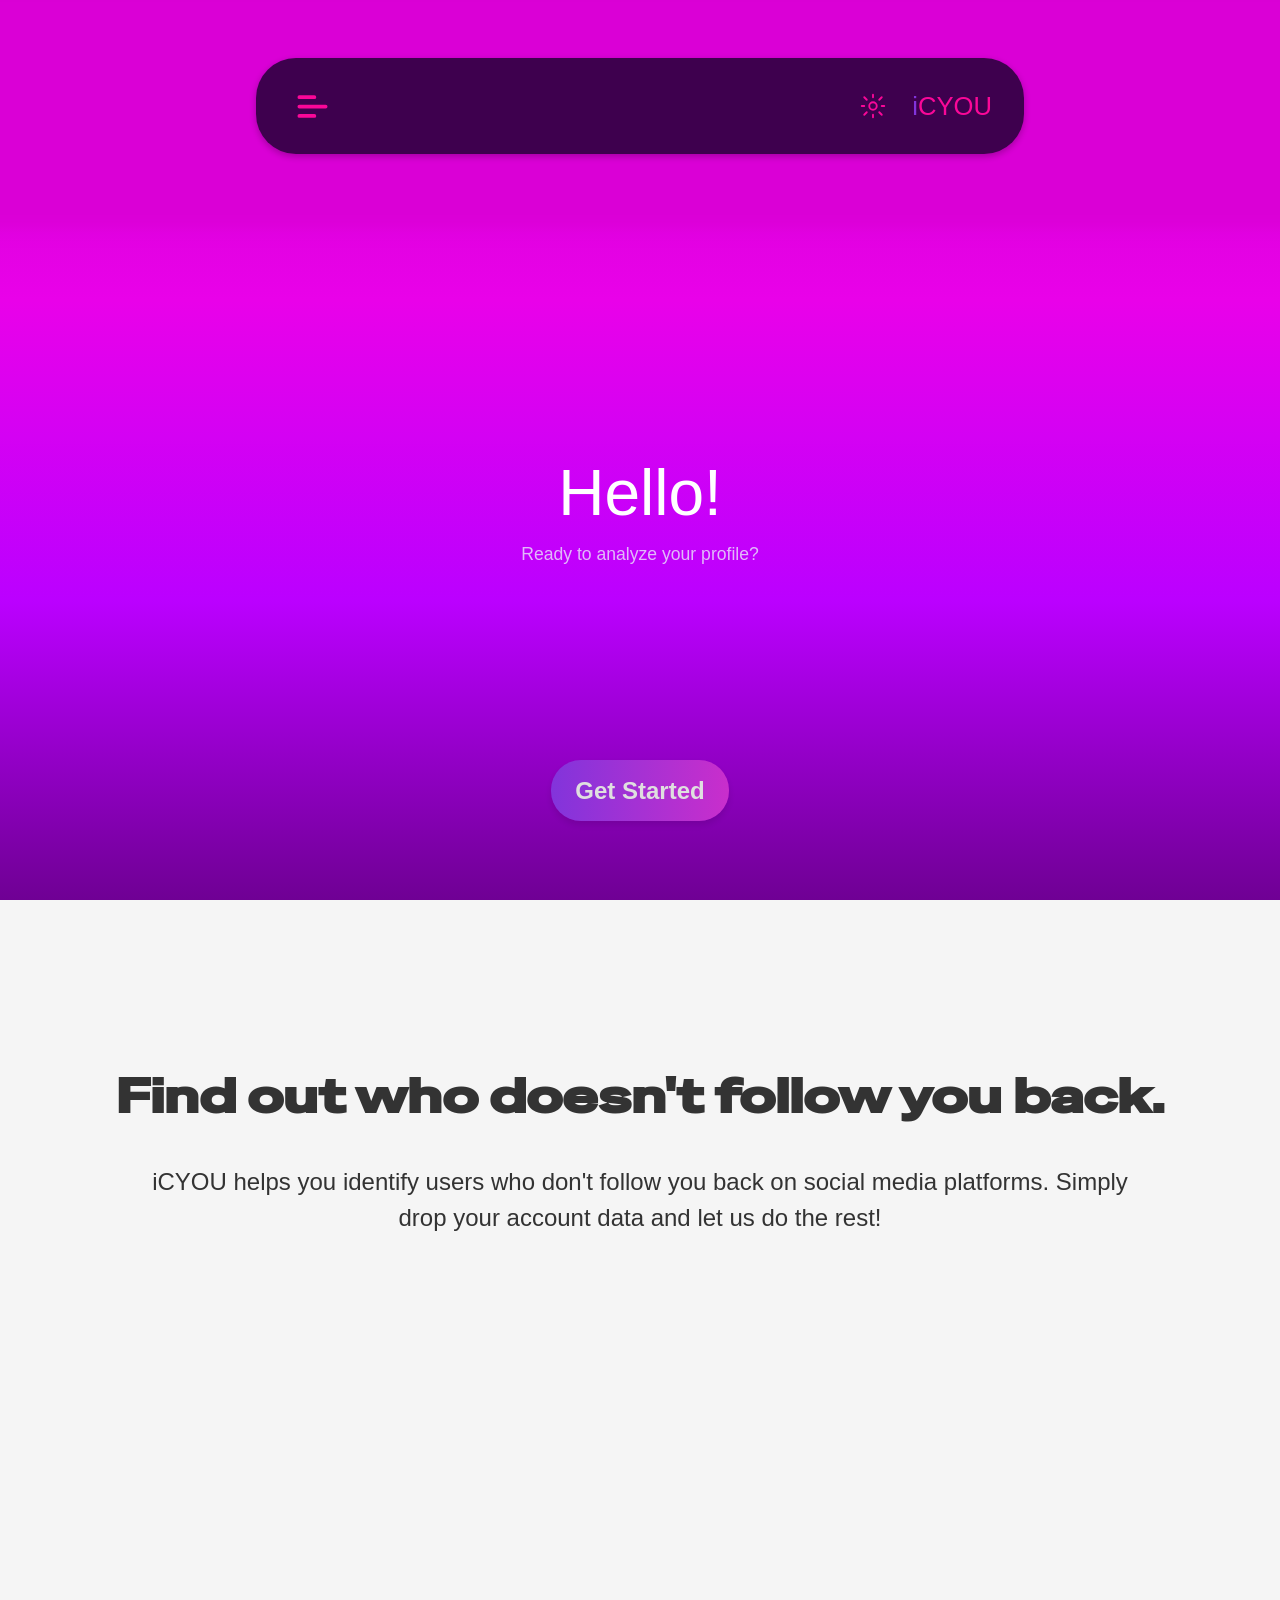
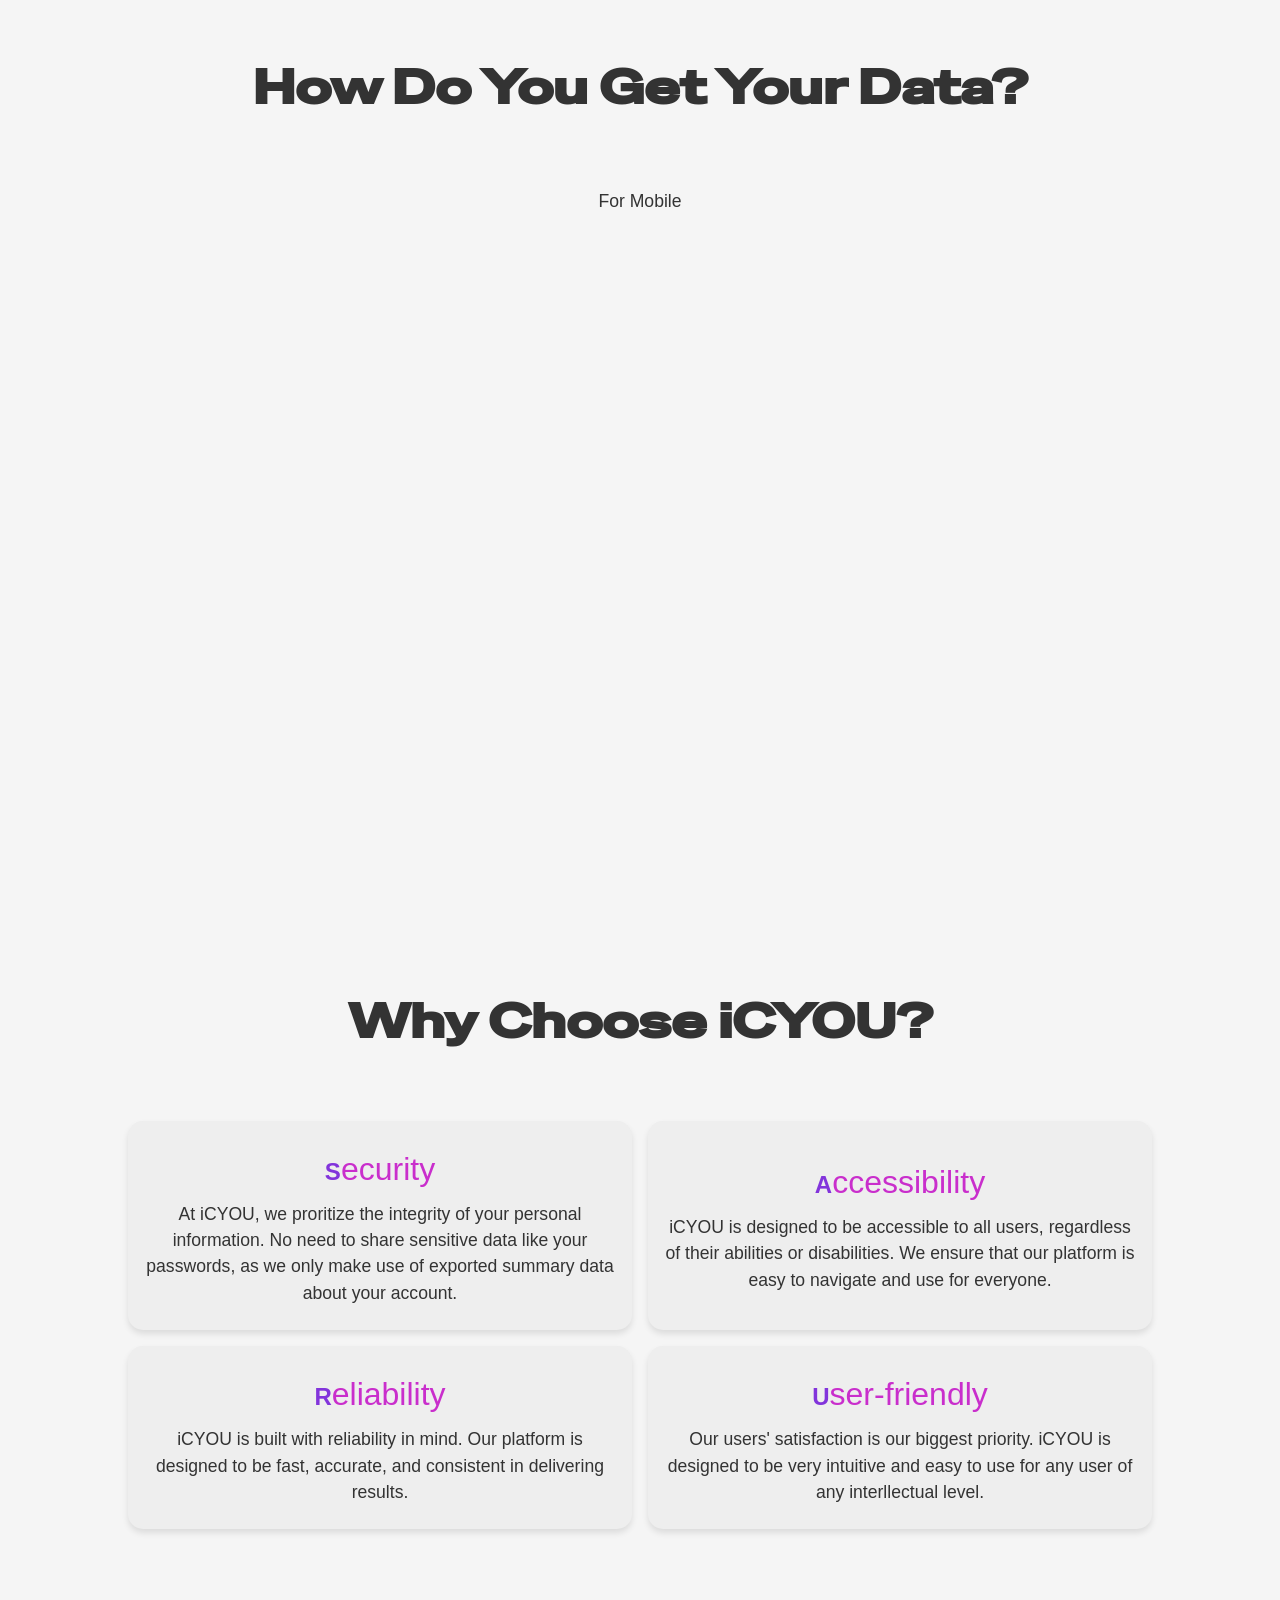
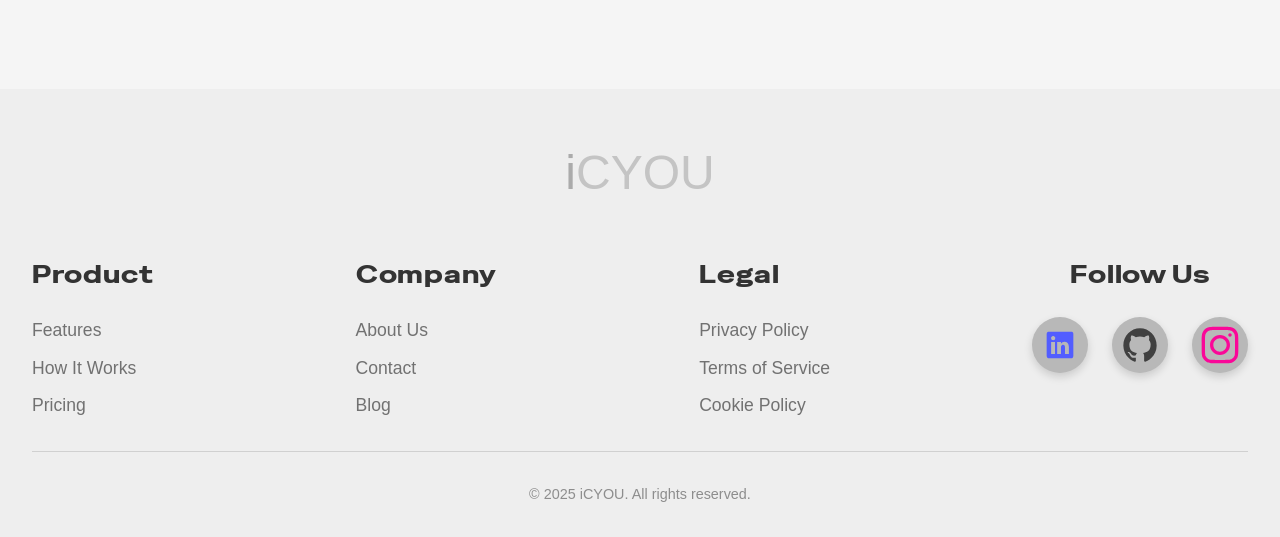
<file: index.html>
<!DOCTYPE html>
<html lang="en">
    <head>
        <meta charset="UTF-8">
        <meta name="viewport" content="width=device-width, initial-scale=1.0">
        <title>iCYOU - follower analyzer</title>
        <link rel="stylesheet" href="./styles/style.css">
        <link rel='icon' href="./assets/iCYOU_logo.png" sizes="32x32">
        <script type="module" src="./scripts/main.js" defer></script>
    </head>

    <body class="body">
        <header class="header">
            <div class="header-container">
                <div class="hamburger-container">
                    <button class="hamburger-menu js-menu-btn">
                        <img src="./assets/menu-alt-03-svgrepo-com.svg" alt="menu icon" width="45" height="45" class="hamburger-menu-icon">
                    </button>
                </div>
                <div class="logo-and-theme-switcher-wrapper">
                    <button class="theme-switcher-btn">
                        <img src="./assets/sun-svgrepo-com.svg" width="30" height="30">
                    </button>
                    <a href="index.html" class="iCYOU-home-link">
                        <span class="logo"><span class="logo-i">i</span>CYOU</span>
                    </a>
                </div>
            </div>
            <div class="menu-out js-menu-out">
                <div class="navigation-container">
                    <nav class="navigation">
                        <a href="results.html">Results</a>
                        <a href="page-unavailable.html">About</a>
                        <a href="page-unavailable.html">FAQ</a>
                        <a href="page-unavailable.html">Help</a>
                    </nav>
                    <div class="options-menu">
                        <h2 class="BMAC-header">Buy Me A Coffee<span><img src="./assets/buy-me-coffee-icon.svg" width="20" height="20"></span></h2>
                        <div class="payment-links">
                            <a href="page-unavailable.html" class="pay-option-link">
                                <img src="./assets/Flutterwave.svg" alt="Stripe link" class="stripe-svg" width="150" height="150">
                            </a>
                        </div> 
                        <h2 class="professional-profiles-header">Other Links</h2>
                        <div class="professional-profiles">
                            <a href="mailto:@101muzi.io@gmail.com" class="professional-profile"><img src="./assets/gmail-icon.svg" alt="Gmail" width="25" height="25"></a>
                            <a href="https://github.com/MUZI101-DIY" class="professional-profile"><img src="./assets/github-icon.svg" alt="Github" width="25" height="25"></a>
                            <a href="https://www.linkedin.com/in/sakhumuzi-dube-566405356/" class="professional-profile"><img src="./assets/linkedin-app-icon.svg" alt="LinkedIn" width="25" height="25"></a>
                        </div>
                    </div>
                </div>
                <div class="menu-footer">
                    <div class="menu-footer-logo-container">
                        <p class="footer-logo">
                            <span class="footer-logo-i">i</span>CYOU
                        </p>
                    </div>
                </div>
            </div>
        </header>

        <main>
            <section id="hero" class="hero-section">
                <div class="hero-container">
                    <div class="hero-intro-wrapper">
                        <h1 class="hero-intro">Hello!</h1>
                        <p class="hero-subintro">Ready to analyze your profile?</p>
                    </div>
                    <div class="get-started-btn-wrapper">
                        <a class="get-started-btn" href="#about">Get Started</a>
                    </div>
                </div>
            </section>

            <section id="about" class="about-section">
                <h1 class="about-header">Find out who doesn't follow you back.</h1>
                <p class="about-intro">iCYOU helps you identify users who don't follow you back on social media platforms. Simply drop your account data and let us do the rest!</p>

                <div class="file-upload-wrapper">
                    <label for="zipInput" class="upload-btn">Choose File</label>
                    <input type="file" class="file-upload-input" id="zipInput" accept=".zip" />
                    <div class="file-name"><span>No File Selected</span>
                    </div>
                </div>
                <div class="analysis-execution-container"></div>
                <div class="notice">
                    <p class="upload-notice-text">Note: Only Upload A Zip File [example.zip]</p>
                </div>
            </section>

            <section class="instructions-section">
                <h1 class="instructions-header">How Do You Get Your Data?</h1>
                <h2 class="mobile-guide">For Mobile</h2>
                <div class="slider-container">
                    <div class="steps-container">
                        <div class="step-header-container">
                            <h3 class="step-header">Step <span class="step-number">1</span></h3>
                            <div class="step-change-btn-container">
                                <button class="prev-btn">
                                    P
                                    <img src="./assets/arrow-prev-svgrepo-com.svg" alt="previous icon" width="20" height="20" class="prev-icon">
                                </button>
                                <button class="next-btn">
                                    N
                                    <img src="./assets/arrow-next-svgrepo-com.svg" alt="next icon" width="20" height="20" class="next-icon">
                                </button>
                            </div>
                        </div>
                        <p class="step-description">Click on the menu button in the top right corner of your screen.</p>
                    </div>
                    <div class="slide-image-container">
                        <img src="./assets/Mobile_Screenshots(iCYOU)/step_1.jpg" alt="step 1" width="300" height="600" class="step-image">
                    </div>
                    <div class="notice">
                        <p class="instructions-notice-text">Note: These screenshots are for illustrative purposes only, and may not reflect the current UI of your device.</p>
                    </div>
                </div>
            </section>

            <section id="why-us" class="why-us-section">
                <div class="why-us-container">
                        <h1 class="why-us-header">Why Choose iCYOU?</h1>
                        <div class="why-us-points-container">
                            <div class="why-us-points">
                                <h2 class="why-us-point-header"><span class="first-letter">S</span>ecurity</h2>
                                <p class="why-us-point">At iCYOU, we proritize the integrity of your personal information. No need to share sensitive data like your passwords, as we only make use of exported summary data about your account.</p>
                            </div>
                            <div class="why-us-points">
                                <h2 class="why-us-point-header"><span class="first-letter">A</span>ccessibility</h2>
                                <p class="why-us-point">iCYOU is designed to be accessible to all users, regardless of their abilities or disabilities. We ensure that our platform is easy to navigate and use for everyone.</p>
                            </div>
                            <div class="why-us-points">
                                <h2 class="why-us-point-header"><span class="first-letter">R</span>eliability</h2>
                                <p class="why-us-point">iCYOU is built with reliability in mind. Our platform is designed to be fast, accurate, and consistent in delivering results.</p>
                            </div>
                            <div class="why-us-points">
                                <h2 class="why-us-point-header"><span class="first-letter">U</span>ser-friendly</h2>
                                <p class="why-us-point">Our users' satisfaction is our biggest priority. iCYOU is designed to be very intuitive and easy to use for any user of any interllectual level.</p>
                            </div>
                        </div>
                </div>
            </section>
        </main>

        <footer class="footer">
            <div class="footer-container">
                <div class="footer-logo-section">
                    <p class="footer-logo"><span class="footer-logo-i">i</span>CYOU</p>
                </div>

                <div class="footer-content">
                    <div class="footer-links-column">
                        <h3 class="footer-column-header">Product</h3>
                        <ul>
                            <li><a href="page-unavailable.html">Features</a></li>
                            <li><a href="page-unavailable.html">How It Works</a></li>
                            <li><a href="page-unavailable.html">Pricing</a></li>
                        </ul>
                    </div>

                    <div class="footer-links-column">
                        <h3 class="footer-column-header">Company</h3>
                        <ul>
                            <li><a href="page-unavailable.html">About Us</a></li>
                            <li><a href="page-unavailable.html">Contact</a></li>
                            <li><a href="page-unavailable.html">Blog</a></li>
                        </ul>
                    </div>

                    <div class="footer-links-column">
                        <h3 class="footer-column-header">Legal</h3>
                        <ul>
                            <li><a href="page-unavailable.html">Privacy Policy</a></li>
                            <li><a href="page-unavailable.html">Terms of Service</a></li>
                            <li><a href="page-unavailable.html">Cookie Policy</a></li>
                        </ul>
                    </div>

                    <div class="footer-social-section">
                        <h3 class="footer-column-header">Follow Us</h3>
                        <div class="social-links">
                            <a href="https://www.linkedin.com/in/sakhumuzi-dube-566405356/" class="social-link" aria-label="Social Link 1">
                                <img src="./assets/linkedin-svgrepo-com.svg" alt="linkedin" width="30" height="30">
                            </a>
                            <a href="https://github.com/MUZI101-DIY" class="social-link" aria-label="Social Link 2">
                                <img src="./assets/github-142-svgrepo-com.svg" alt="github" width="24" height="24">
                            </a>
                            <a href="https://www.instagram.com/_u/_muzi101/" class="social-link" aria-label="Social Link 3">
                                <img src="./assets/instagram-svgrepo-com.svg" alt="Instagram" width="24" height="24">
                            </a>
                        </div>
                    </div>
                </div>

                <div class="footer-bottom">
                    <p class="footer-copyright">&copy; 2025 iCYOU. All rights reserved.</p>
                </div>
            </div>
        </footer>
    </body>
</html>
</file>
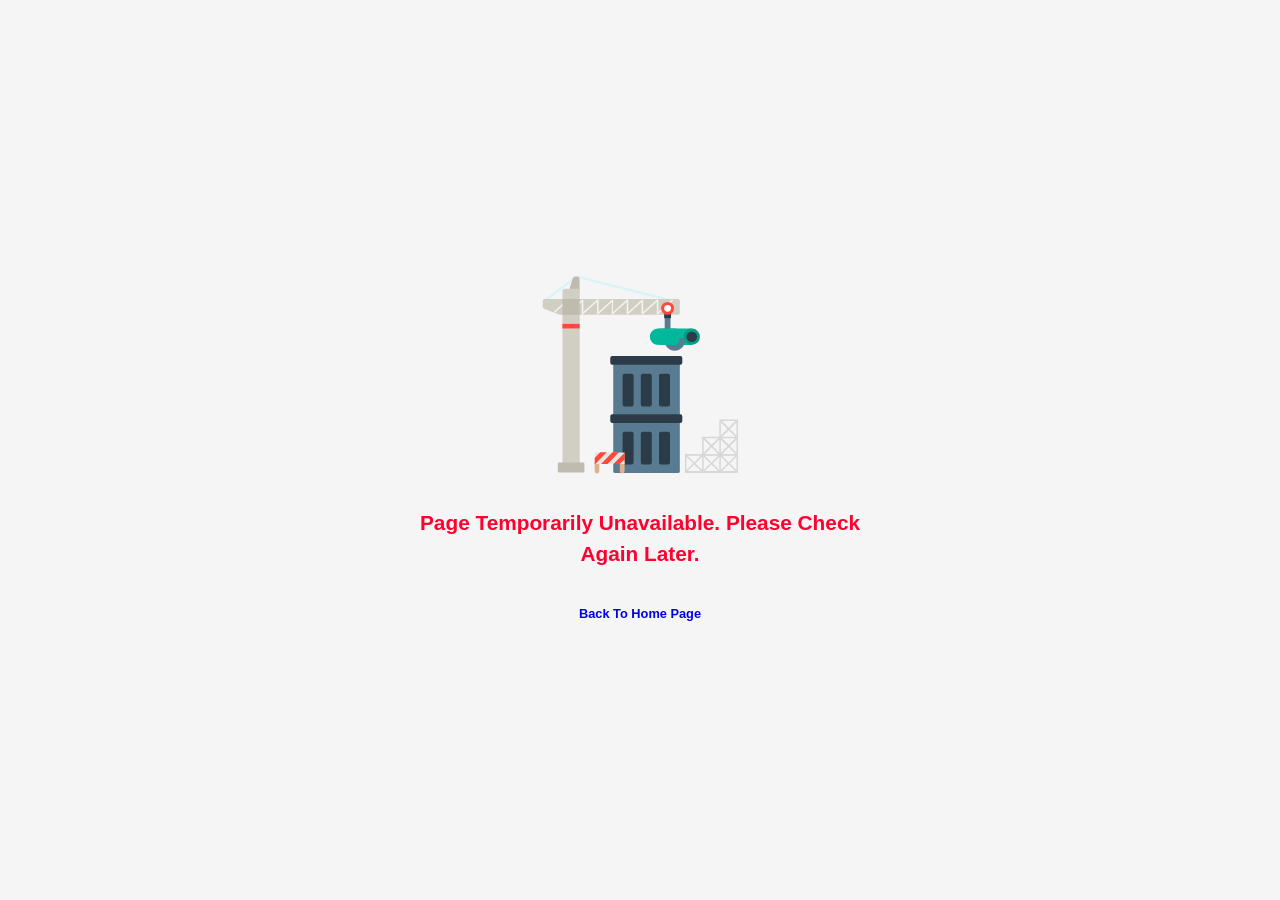
<file: page-unavailable.html>
<!DOCTYPE html>
<html lang="en">
    <head>
        <meta charset="UTF-8">
        <meta name="viewport" content="width=device-width, initial-scale=1.0">
        <title>Page not available</title>
        <link rel="stylesheet" href="./styles/page-unavailable.css">
    </head>
    <body>
        <main>
            <div class="PUC-container">
                <div class="PUC-notice-container">
                    <img src="./assets/construction-svgrepo-com.svg" width="200" height="200">
                    <p class="PUC-notice-message">
                        Page Temporarily Unavailable. Please Check Again Later.
                    </p>
                </div>
                <div class="back-to-home-container">
                    <a href="index.html" class="back-to-page-link">Back To Home Page</a>
                </div>
            </div>
        </main>
    </body>
<html>
</file>
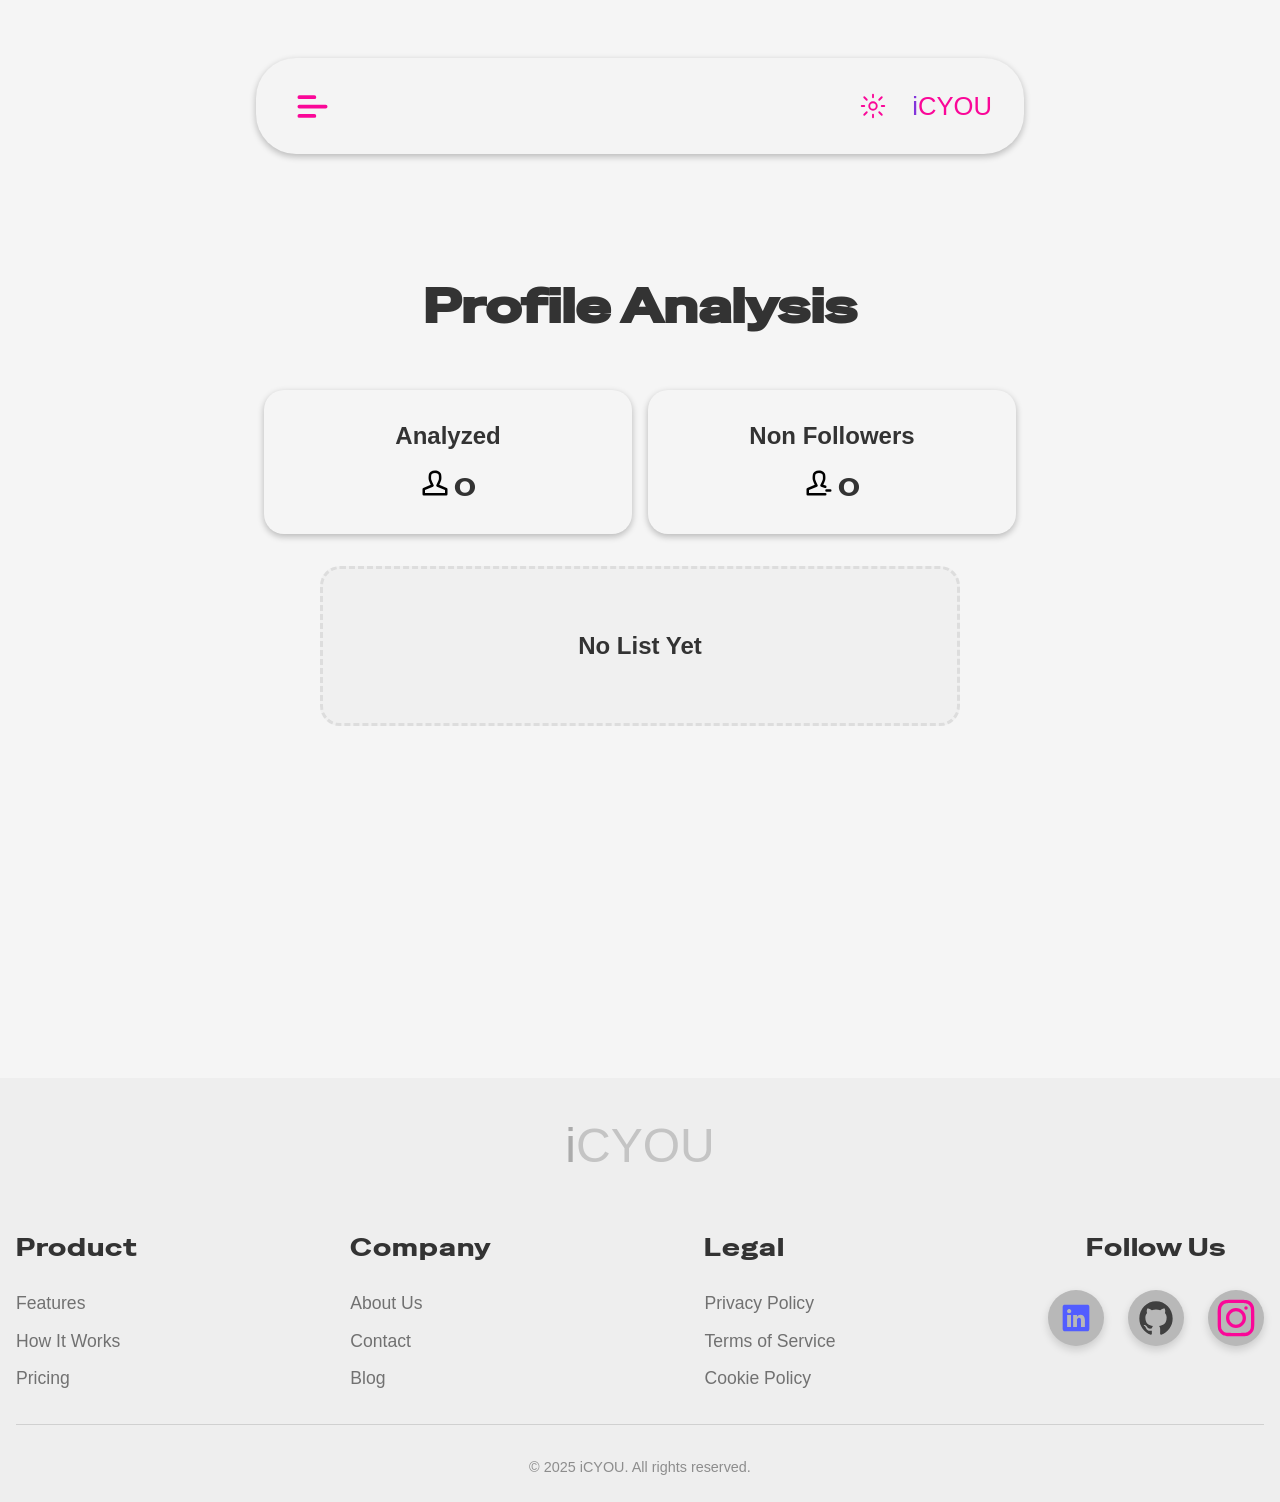
<file: results.html>
<!DOCTYPE html>
<html lang="en">
    <head>
        <meta charset="UTF-8">
        <meta name="viewport" content="width=device-width, initial-scale=1.0">
        <title>Results - iCYOU</title>
        <link rel="stylesheet" href="./styles/results-style.css">
        <link rel='icon' href="./assets/iCYOU_logo.png" sizes="32x32">
        <script type="module" src="./scripts/main_results.js" defer></script>
    </head>

    <body class="body">
         <header class="header-results-page">
            <div class="header-container header-container-results">
                <div class="hamburger-container">
                    <button class="hamburger-menu js-menu-btn">
                        <img src="./assets/menu-alt-03-svgrepo-com.svg" alt="menu icon" width="45" height="45" class="hamburger-menu-icon">
                    </button>
                </div>
                <div class="logo-and-theme-switcher-wrapper">
                    <button class="theme-switcher-btn">
                        <img src="./assets/sun-svgrepo-com.svg" width="30" height="30">
                    </button>
                    <a href="index.html" class="iCYOU-home-link">
                        <span class="logo"><span class="logo-i">i</span>CYOU</span>
                    </a>
                </div>
            </div>
            <div class="menu-out js-menu-out">
                <div class="navigation-container">
                    <nav class="navigation">
                        <a href="index.html">Home</a>
                        <a href="page-unavailable.html">About</a>
                        <a href="page-unavailable.html">FAQ</a>
                        <a href="page-unavailable.html">Help</a>
                    </nav>
                    <div class="options-menu">
                        <h2 class="BMAC-header">Buy Me A Coffee<span><img src="./assets/buy-me-coffee-icon.svg" width="20" height="20"></span></h2>
                        <div class="payment-links">
                            <a href="page-unavailable.html" class="pay-option-link">
                                <img src="./assets/Flutterwave.svg" alt="Stripe link" class="stripe-svg" width="150" height="150">
                            </a>
                        </div> 
                        <h2 class="professional-profiles-header">Other Links</h2>
                        <div class="professional-profiles">
                            <a href="mailto:@101muzi.io@gmail.com" class="professional-profile"><img src="./assets/gmail-icon.svg" alt="Gmail" width="25" height="25"></a>
                            <a href="https://github.com/MUZI101-DIY" class="professional-profile"><img src="./assets/github-icon.svg" alt="Github" width="25" height="25"></a>
                            <a href="https://www.linkedin.com/in/sakhumuzi-dube-566405356/" class="professional-profile"><img src="./assets/linkedin-app-icon.svg" alt="LinkedIn" width="25" height="25"></a>
                        </div>
                    </div>
                </div>
                <div class="menu-footer">
                    <div class="menu-footer-logo-container">
                        <p class="footer-logo">
                            <span class="footer-logo-i">i</span>CYOU
                        </p>
                    </div>
                </div>
            </div>
        </header>
        
        <main class="results-main">
            <h1 class="page-header">Profile Analysis</h1>
            <section id="hero" class="hero-section-results">
                <div class="information-container">
                    <div class="results-info-container">
                        <div class="followers-container">
                            <h2 class="followers-title">
                                Analyzed
                            </h2>
                            <div class="value-container">
                                <div class="analyzed-icon">
                                    <img src="./assets/account-avatar-male-man-people-person-svgrepo-com.svg" height="30" width="30" class="followers-svg">
                                </div>
                                <p class="followers-info-value">0</p>
                            </div>
                        </div>
                        <div class="non-followers-container">
                            <h2 class="non-followers-title">
                                Non Followers
                            </h2>
                            <div class="non-followers-value-container">
                                <div class="non-followers-icon">
                                    <img src="./assets/avatar-delete-profile-remove-unfollow-user-svgrepo-com.svg" height="30" width="30" class="non-followers-svg">
                                </div>
                                <p class="non-followers-info-value">
                                    0
                                </p>
                            </div>
                        </div>
                    </div>
                    <div class="unfollowers-list">
                        <div class="no-list-yet">
                            <p>No List Yet</p>
                        </div>
                    </div>
                </div>
            </section>
        </main>

        <footer class="footer">
            <div class="footer-container">
                <div class="footer-logo-section">
                    <p class="footer-logo"><span class="footer-logo-i">i</span>CYOU</p>
                </div>

                <div class="footer-content">
                    <div class="footer-links-column">
                        <h3 class="footer-column-header">Product</h3>
                        <ul>
                            <li><a href="page-unavailable.html">Features</a></li>
                            <li><a href="page-unavailable.html">How It Works</a></li>
                            <li><a href="page-unavailable.html">Pricing</a></li>
                        </ul>
                    </div>

                    <div class="footer-links-column">
                        <h3 class="footer-column-header">Company</h3>
                        <ul>
                            <li><a href="page-unavailable.html">About Us</a></li>
                            <li><a href="page-unavailable.html">Contact</a></li>
                            <li><a href="page-unavailable.html">Blog</a></li>
                        </ul>
                    </div>

                    <div class="footer-links-column">
                        <h3 class="footer-column-header">Legal</h3>
                        <ul>
                            <li><a href="page-unavailable.html">Privacy Policy</a></li>
                            <li><a href="page-unavailable.html">Terms of Service</a></li>
                            <li><a href="page-unavailable.html">Cookie Policy</a></li>
                        </ul>
                    </div>

                    <div class="footer-social-section">
                        <h3 class="footer-column-header">Follow Us</h3>
                        <div class="social-links">
                            <a href="https://www.linkedin.com/in/sakhumuzi-dube-566405356/" class="social-link" aria-label="Social Link 1">
                                <img src="./assets/linkedin-svgrepo-com.svg" alt="linkedin" width="30" height="30">
                            </a>
                            <a href="https://github.com/MUZI101-DIY" class="social-link" aria-label="Social Link 2">
                                <img src="./assets/github-142-svgrepo-com.svg" alt="github" width="24" height="24">
                            </a>
                            <a href="https://www.instagram.com/_u/_muzi101/" class="social-link" aria-label="Social Link 3">
                                <img src="./assets/instagram-svgrepo-com.svg" alt="Instagram" width="24" height="24">
                            </a>
                        </div>
                    </div>
                </div>

                <div class="footer-bottom">
                    <p class="footer-copyright">&copy; 2025 iCYOU. All rights reserved.</p>
                </div>
            </div>
        </footer>
    </body>
</html>
</file>
<file: styles/style.css>
@import url('https://fonts.googleapis.com/css2?family=Edu+SA+Hand:wght@400..700&family=Roboto:ital,wght@0,100..900;1,100..900&family=Special+Gothic+Expanded+One&display=swap');

*{
    padding: 0;
    margin: 0;
    box-sizing: border-box;
}

:root{
    /* Themes/Color Schemes */
    --primary-color: #8234db;
    --secondary-color: #c92ecc;
    --pink: #fa0798;
    --background-color: #f5f5f5;
    --text-color: #333333;
    --text-color-secondary: #333333;
    --third-color: #ff6f61;
    --forth-color: #8d8d8d;
    --btn-gradient: linear-gradient(to right, var(--primary-color), var(--secondary-color));

    /* Dark Mode Color Schemes*/
    --primary-DM-gradient: linear-gradient(to bottom, #6b006a, #660066fe, #3e0054, #290139);
    --primary-DM-purple: #290139;
    --secondary-DM-purple:  #3e0054;
    --light-DM-purple: #6b006a;
    --background-color-DM: #111111;
    --text-color-DM: #e8e8e8;
    --light-grey: #1b1b1b;

    /* Font & Font Settings */
    --font-family: 'Helvetica Neue', Helvetica, Arial, sans-serif;
    --font-size-base: 1rem;
    --header-size: clamp(2.3rem, 5vw, 3rem);
    --intro-size: clamp(1.2rem, 2.5vw, 1.5rem);
    --primary-font-size: clamp(1.1rem, 1vw, 1.3rem);
    --line-height-base: 1.5;

    /* Stuctural Settings */
    --spacing-unit: 8px;
    --section-spacing: 10rem 0;
}



html, .body {
    background-color: var(--background-color);
    color: var(--text-color);
    font-family: 'Roboto', Arial, Helvetica, sans-serif;
    font-family: var(--font-family);
    font-size: var(--font-size-base);
    line-height: var(--line-height-base);
    overflow-x: hidden;
    scroll-behavior: smooth;
}

.body-DM{
    background-color: var(--background-color-DM);
    color: var(--text-color-DM);
}

.body::-webkit-scrollbar{
    width: 9px;
}

.body::-webkit-scrollbar-thumb{
    background: var(--light-grey);
    border-radius: 3px;
}

.body::-webkit-scrollbar-track{
    background: var(--text-color-secondary);
}

header{
    position: fixed;
    top: 1rem;
    --primary-color: #da00d6;
    background-color: var(--primary-color);
    box-shadow: 0 0 15px 30px var(--primary-color);
    height: 20vh;
    width: 100%; 
    display: flex;
    justify-content: center;
    align-items: center;
    z-index: 500;
}

.body-DM header{
    background-color: var(--light-DM-purple);
    box-shadow: 0 0 15px 30px var(--light-DM-purple);
}

.header-container{
    transition: 0.8s ease-in-out;
    display: flex;
    justify-content: space-between;
    align-items: center;
    padding: 0.9rem 2rem;
    border-radius: 40px;
    width: 85%;
    height: 6rem;
    --secondary-color:rgb(62, 0, 78);
    background: var(--secondary-color);
    box-shadow: 0 2.5px 6px 0.5px rgba(0, 0, 0, 0.228);
    z-index: 900;
}

.header-changed{
    transition:  0.5s ease-in-out;
    background-color: var(--background-color);
    box-shadow: 0 0 15px 30px var(--background-color);
}

.body-DM .header-changed{
    transition:  0.5s ease-in-out;
    background-color: var(--background-color-DM);
    box-shadow: 0 0 15px 30px var(--background-color-DM);
}

.header-container-changed{
    transition: background-color 0.8s ease-in-out;
    background: rgb(244, 244, 244);
    animation-name: menuChange;
    animation-duration: 1s;
}

.body-DM .header-container-changed{
    transition: background-color 0.8s ease-in-out;
    background: rgb(244, 244, 244);
    animation-name: menuChange;
    animation-duration: 1s;
    background-color: var(--light-grey);
}

@keyframes menuChange {
    0% {
        transform: translateX(-10px);
    }
    20% {
        transform: translateX(40px);
    }
    30% {
        transform: translateX(-40px);
    }
    40% {
        transform: translateX(30px);
    }
    50% {
        transform: translateX(-30px);
    }
    60% {
        transform: translateX(20px);
    }
    70% {
            transform: translateX(-20px);
        }
    80% {
        transform: translateX(10px);
    }
    90% {
            transform: translateX(-10px);
        }
    100% {
        transform: translateX(0px);
    }
}

.logo{
    color: #fa0798;
    font-family: 'Edu SA Hand', sans-serif;
    font-weight: 100;
    font-size: 1.6rem;
    animation-name: logoIn;
    animation-duration: 2s;
}

@keyframes logoIn {
    0% {
        opacity: 0;
    }
    100% {
        opacity: 1;
    }
}

.iCYOU-home-link{
    text-decoration: none;
}

.iCYOU-home-link:hover{
    cursor: pointer;
}

.logo-i{
    --primary-color: #8234db;
    color: var(--primary-color);
}

.logo-and-theme-switcher-wrapper{
    display: flex;
    justify-content: end;
    align-items: center;
    gap: 1rem;
    height: 100%;
    width: 50%;
}

.theme-switcher-btn{
    background: transparent;
    border: none;
    padding: 0.5rem;
    border-radius: 10px;
    display: flex;
    justify-content: center;
    align-items: center;
    animation: toggleIn 1.5s;
}

@keyframes toggleIn{
    from{
        opacity: 0;
    }
    to{
        opacity: 1;
    }
}

.theme-switcher-btn:hover{
    background-color: rgba(167, 167, 167, 0.097);
    cursor: pointer;
}

.theme-switcher-icon{
    animation: switcherIconIn 1s;
}

@keyframes switcherIconIn{
    from{
        opacity: 0;
    }
    to{
        opacity: 1;
    }
}

.hamburger-menu{
    width: 2rem;
    height: 2rem;
    padding: 1.5rem;
    border-radius: 10px;
    border: none;
    display: flex;
    justify-content: center;
    align-items: center;
    background: transparent;
    transition: background-color 0.2s ease-in;
    animation-name: hamurgerMenuIn;
    animation-duration: 1s;
}

.hamburger-menu:hover{
    background-color: rgba(167, 167, 167, 0.097);
    cursor: pointer;
}

.hamburger-menu-icon{
    animation-name: hamburgerIconIn;
    animation-duration: 2s;
}

@keyframes hamburgerIconIn{
    from{
        opacity: 0;
    }
    to{
        opacity: 1;
    }
}

.menu-out{
    display: none;
}

.menu-container{
    display: flex;
    flex-direction: column;
    justify-content: start;
    align-items: center;
    position: absolute;
    top: 22vh;
    background: #ffffff8f;
    backdrop-filter: blur(4px);
    box-shadow: 0 2.5px 6px 0.5px rgba(0, 0, 0, 0.228);
    width: 90%;
    border-radius: 30px;
    height: 25rem;
    animation-name: menuIn;
    animation-duration: 1s;
}

.body-DM .menu-container{
    background: #9e9e9eb4;
    backdrop-filter: blur(4px);
}

@keyframes menuIn{
    0%{
        opacity: 0;
        transform: translateX(-500px);
    }
    20%{
        transform: translateX(60px);
        opacity: 1;
    }
    30%{
        transform: translateX(-30px);
    }
    40%{
        transform: translateX(30px);
    }
    50%{
        transform: translateX(-20px);
    }
    60%{
        transform: translateX(10px);
    }
    100%{
        transform: translateX(0);
    }
}

.navigation-container{
    display: flex;
    justify-content: space-between;
    align-items: center;
    width: 100%;
    height: 75%;
    border-radius: 30px;
}

.navigation{
    display: flex;
    flex-direction: column;
    justify-content: center;
    align-items: start;
    border-radius: 30px 0 0 0;
    height: 100%;
    width: 40%;
    border: 1px solid rgba(0, 0, 0, 0.05);
}

.navigation a{
    font-family: 'Roboto', Arial, Helvetica, sans-serif;
    font-weight: 600;
    text-decoration: none;
    width: 100%;
    display: flex;
    justify-content: center;
    align-items: center;
    gap: 0.5rem;
    padding: 0.8rem 0;
    font-size: 1.2rem;
    transition: 0.2s ease-in;
    color: rgba(0, 0, 0, 0.744);
}

.navigation a:hover{
    color: rgb(255, 255, 255);
    cursor: pointer;
    background-color: rgb(114, 0, 146);
}

.options-menu{
    display: flex;
    flex-direction: column;
    align-items: center;
    justify-content: start;
    border: 1px solid rgba(0, 0, 0, 0.05);
    border-radius: 0 30px 0 0;
    height: 100%;
    width: 60%;
}

.BMAC-header{
    font-size: 1.2rem;
    font-weight: 100;
    font-style: italic;
    font-family: 'Edu SA Hand', Arial, Helvetica, sans-serif;
    margin: 2rem 0 1rem;
    --primary-color: #5300b2;
    color: var(--primary-color);
}

.payment-links{
    margin: 0.5rem 0;
    display: flex;
    justify-content: center;
    align-items: center;
    border: 1px solid rgba(0, 0, 0, 0.097);
    border-radius: 10px;
    width: 80%;
    height: 4rem;
}

.pay-option-link{
    display: flex;
    align-items: center;
    justify-content: center;
    text-decoration: none;
    color:#333333;
    background-color: rgb(212, 55, 255);
    box-shadow: 0 2.5px 5px 0.5px rgba(0, 0, 0, 0.228);
    border: 0.1px solid rgba(0, 0, 0, 0.017);
    height: 100%;
    width: 100%;
    transition: background-color 0.2s ease-in;
    border-radius: 10px;
}

.pay-option-link:hover{
    background-color: rgb(178, 4, 232);
}

.professional-profiles-header{
    margin-top: 1rem;
    font-size: 0.8rem;
    font-weight: 600;
    font-family: 'Roboto', Arial, Helvetica, sans-serif;
    --primary-color: #5300b277;
    color: var(--primary-color);
}

.professional-profiles{
    margin: 0.5rem 0;
    display: flex;
    justify-content: center;
    align-items: center;
    border: 1px solid rgba(0, 0, 0, 0.097);
    border-radius: 10px;
    width: 80%;
    height: 3rem;
}

.professional-profile{
    display: flex;
    align-items: center;
    justify-content: center;
    text-decoration: none;
    color:#333333;
    border: 0.1px solid rgba(0, 0, 0, 0.017);
    height: 100%;
    width: 35%;
    transition: background-color 0.2s ease-in;
}

.professional-profile:nth-child(1){
    border-radius: 10px 0 0 10px;
}

.professional-profile:last-child{
    border-radius: 0 10px 10px 0;
}

.professional-profile:hover{
    background-color: rgb(114, 0, 146);
}

.menu-footer{
    display: flex;
    justify-content: center;
    align-items: center;
    width: 100%;
    height: 40%;
}

.menu-footer-logo-container{
    width: 100%;
    height: 100%;
    display: flex;
    justify-content: center;
    align-items: center;
}

.hero-section{
    display: flex;
    flex-direction: column;
    justify-content: center;
    align-items: center;
}

.hero-container{
    height: 100vh;
    display: flex;
    flex-direction: column;
    justify-content: center;
    align-items: center;
    gap: 6rem;
    text-align: center;
    color: white;
    padding: 0 1rem;
    background-image: linear-gradient(to bottom, #cb03c8, #e900e9fe, #bb00ff, #6f0094);
    width: 100vw;
}

.body-DM .hero-container{
    background-image: var(--primary-DM-gradient);
}


.hero-intro-wrapper{
    height: 65%;
    width: 100%;
    display: flex;
    flex-direction: column;
    align-items: center;
    justify-content: end;
}

@media (min-height: 760px){
    .hero-intro-wrapper{
        position: relative;
        bottom: 6rem;
    }
}

.get-started-btn-wrapper{
    width: 100%;
    height: 35;
    display: flex;
    flex-direction: column;
    align-items: center;
    justify-content: center;
}

.hero-intro{
    font-family: 'Edu SA Hand', Arial, Helvetica, sans-serif;
    font-size: clamp(3.3rem, 5vw + 1rem, 4rem);
    font-weight: 100;
    animation-name: heroIntroIn;
    animation-duration: 1.5s;
}

@keyframes heroIntroIn {
    0% {
        transform: translateY(-30px);
        opacity: 0;
    }
    100% {
        transform: translateY(0);
        opacity: 1;
    }
}

.hero-subintro{
    font-family: 'Edu SA Hand', Arial, Helvetica, sans-serif;
    font-size: 1.1rem;
    font-weight: 300;
    --text-color: #e1b9fa;
    color: var(--text-color);
    animation-name: heroSubIntroIn;
    animation-duration: 2s;
}

@keyframes heroSubIntroIn {
    from {
        transform: translateY(-30px);
        opacity: 0;
    }
    to {
        transform: translateY(0);
        opacity: 1;
    }
}

.get-started-btn{
    text-decoration: none;
    padding: 0.8rem 1.5rem;
    font-size: var(--intro-size);
    font-weight: bold;
    background-image: var(--btn-gradient);
    color: #dfdfdf;
    border: none;
    border-radius: 30px;
    cursor: pointer;
    box-shadow: 0 4px 6px rgba(0, 0, 0, 0.1);
    transition: 0.3s ease;
    animation-name: getStartedBtnIn;
    animation-duration: 3s;
}

@keyframes getStartedBtnIn {
    0% {
        opacity: 0;
    }
    100% {
        opacity: 1;
    }
}

.get-started-btn:hover{
    box-shadow: 0 0 6px 2px var(--secondary-color);
}

.about-section{
    margin: var(--section-spacing);
    display: flex;
    flex-direction: column;
    justify-content: center;
    align-items: center;
    gap: 2rem;
    width: 100%;
}

.about-header{
    opacity: 0;
    font-family:'Special Gothic Expanded One', Arial, Helvetica, sans-serif;
    font-size: var(--header-size);
    text-align: center;
    margin: 0 2rem;
}

.about-header-inview{
    opacity: 1;
    animation-name: aboutHeaderIn;
    animation-duration: 1s;
}

@keyframes aboutHeaderIn {
    0% {
        transform: translateY(30px);
        opacity: 0;
    }
    100% {
        transform: translateY(0);
        opacity: 1;
    }
}

.about-intro{
    opacity: 0;
    max-width: 80vw;
    font-size: var(--intro-size);
    text-align: center;
    font-weight: 300;
    margin: 0 1rem;
}

.about-intro-inview{
    opacity: 1;
    animation-name: aboutIntroIn;
    animation-duration: 1s;
}

@keyframes aboutIntroIn {
    0% {
        transform: translateY(30px);
        opacity: 0;
    }
    100% {
        transform: translateY(0);
        opacity: 1;
    }
}

.file-upload-wrapper{
    opacity: 0;
    display: flex;
    flex-direction: row;
    align-items: center;
    justify-content: center;
    gap: 0.3rem;
    margin-top: 3rem;
    width: 100%;
}

.file-upload-wrapper-inview{
    opacity: 1;
    animation-name: fileUploadWrapperIn;
    animation-duration: 1s;
}

@keyframes fileUploadWrapperIn {
    0% {
        transform: translateY(30px);
        opacity: 0;
    }
    100% {
        transform: translateY(0);
        opacity: 1;
    }
}

.file-upload-input{
    display: none;
}

.upload-btn{
    padding: 0.8rem 0.5rem;
    font-size: var(--intro-size);
    font-weight: bold;
    background-image: var(--btn-gradient);
    color: var(--text-color-DM);
    border: none;
    border-radius: 15px;
    cursor: pointer;
    box-shadow: 0 4px 6px rgba(0, 0, 0, 0.1);
    transition: 0.3s ease;
}

.upload-btn-inview{
    animation-name: uploadBtnIn;
    animation-duration: 1s;
}

@keyframes uploadBtnIn {
    0% {
        transform: scale(1.05);
    }
    15% {
        transform: rotateZ(5deg) scale(1.05);
    }
    30% {
        transform: rotateZ(-5deg) scale(1.05);
    }
    45% {
        transform: rotateZ(5deg) scale(1.05);
        }
    60% {
        transform: rotateZ(-5deg) scale(1.05);
    }
    75% {
        transform: rotateZ(0deg) scale(1.05);
    }
    100% {
        transform: scale(1);
    }
}

.upload-btn:hover{
    box-shadow: 0 0 6px 2px var(--secondary-color);
}

.file-name{
    font-size: var(--primary-font-size);
    font-style: italic;
    border: 2px dashed var(--forth-color);
    padding: 0.7rem 2rem 0.7rem 1.5rem;
    border-radius: 10px;
    color: var(--forth-color);
    width: clamp(5rem, 55vw, 30rem);
    text-align: center;
    overflow-x: scroll;
    overflow-y: hidden;
    text-wrap: nowrap;
}

.body-DM .file-name{
    color: var(--text-color-DM);
}

.file-selected{
    --forth-color: #7403bb23;
    border: 1px solid var(--forth-color);
    background-color: #cc8fff01;
    font-weight: 600;
    font-style: normal;
}

.uploaded-file-name{
    position: relative;
    right: 1rem;
}

.file-name::-webkit-scrollbar{
    display: none;
}

.analysis-execution-container{
    width: 100%;
}

.analysis-container{
    width: 100%;
    display: flex;
    flex-direction: column;
    justify-content: center;
    align-items: center;
    gap: 1rem;
    animation-name: analysisIn;
    animation-duration: 1s;
}

@keyframes analysisIn {
    0% {
        transform: translateY(30px);
        opacity: 0;
    }
    100% {
        transform: translateY(0);
        opacity: 1;
    }
}

@keyframes aboutIntroIn {
    0% {
        transform: translateY(30px);
        opacity: 0;
    }
    100% {
        transform: translateY(0);
        opacity: 1;
    }
}

.analyze-text{
    font-size: var(--primary-font-size);
    color: rgba(186, 0, 228, 0.767);
    font-weight: 600;
    text-align: center;
    line-height: 1.4;
    font-family: 'Edu SA Hand',Arial, Helvetica, sans-serif;
}

.analyze-btn{
    padding: 0.8rem 4rem;
    font-size: var(--intro-size);
    font-weight: bold;
    background-image: var(--btn-gradient);
    color: white;
    border: none;
    border-radius: 15px;
    cursor: pointer;
    box-shadow: 0 0 20px 0.5px rgba(0, 0, 0, 0.04);
    transition: 0.3s ease;
}

.processing-screen{
    color: rgb(77, 77, 78);
    transition: 0.3s ease;
    display: flex;
    flex-direction: column;
    justify-content: center;
    align-items: center;
    width: 100%;
    gap: 1rem;
    animation-name: processingIn;
    animation-duration: 1s;
}

.body-DM .processing-screen{
    color: var(--text-color-DM);
}

@keyframes processingIn {
    0% {
        transform: translateY(30px);
        opacity: 0;
    }
    100% {
        transform: translateY(0);
        opacity: 1;
    }
}

.processing-text:first-child{
    animation-name: processingText;
    animation-duration: 1200ms;
    animation-iteration-count: infinite;
    font-size: clamp(1.8rem, 2.5vw, 2rem);
    transition: 0.2s ease;
    position: relative;
    left: 1.5rem;
}

@keyframes processingText{
    0%{
        color: rgb(77, 77, 78);
    }
    50%{
        color: rgb(122, 122, 122);
    }
    100%{
        color: rgb(77, 77, 78);
    }
}

.processing-text span{
    animation-name: processingDots;
    animation-duration: 600ms;
    animation-iteration-count: infinite;
    font-size: 2rem;
}

.processing-text span:first-child{
    animation-delay: 200ms;
}

.processing-text span:nth-child(2){
    animation-delay: 400ms;
}

.processing-text span:last-child{
    animation-delay: 600ms;
}

@keyframes processingDots{
    from{
        opacity: 1;
    }
    to{
        opacity: 0;
    }
}

.processing-notice{
    font-size: var(--primary-font-size);
    color: rgba(72, 72, 72, 0.767);
    font-weight: 600;
    text-align: center;
    line-height: 1.4;
    font-family: 'Edu SA Hand',Arial, Helvetica, sans-serif;
}

.analyze-btn:hover{
    box-shadow: 0 0 25px 0.5px var(--secondary-color);
}

.done-container{
    width: 100%;
    display: flex;
    flex-direction: column;
    justify-content: center;
    align-items: center;
    gap: 1rem;
    animation-name: doneIn;
    animation-duration: 1s;
}

@keyframes doneIn {
    0% {
        transform: translateY(30px);
        opacity: 0;
    }
    100% {
        transform: translateY(0);
        opacity: 1;
    }
}

.done-message{
    display: flex;
    align-items: center;
    justify-content: center;
    gap: 0.2rem;
}

.done-text{
    font-size: var(--intro-size);
    font-weight: 500;
    color: rgb(2, 162, 58);
    font-family: 'Edu SA Hand',Arial, Helvetica, sans-serif;
}

.click-to-view-link{
    font-family: 'Roboto', Arial, Helvetica, sans-serif;
    font-weight: 400;
    text-decoration: none;
    width: 100%;
    display: flex;
    justify-content: center;
    align-items: center;
    gap: 0.5rem;
    padding: 0.8rem 0;
    font-size: var(--intro-size);
    transition: 0.2s ease-in;
    color: rgb(255, 255, 255);
    background-color: #ad00fc;
    padding: 0.5rem 2rem;
    border-radius: 20px;
}

.click-to-view-link:hover{
    background-color: #57027f;
}

.error-container{
    width: 100%;
    display: flex;
    flex-direction: column;
    justify-content: center;
    align-items: center;
    gap: 1rem;
    animation-name: errorIn;
    animation-duration: 1s;
}

@keyframes errorIn{
    0% {
        transform: translateY(30px);
        opacity: 0;
    }
    100% {
        transform: translateY(0);
        opacity: 1;
    }
}

.error-message-container{
    display: flex;
    flex-direction: column;
    justify-content: center;
    align-items: center;
    gap: 1.3rem;
    margin-bottom: 1rem;
}

.error-message{
    font-size: var(--intro-size);
    color: rgb(194, 65, 65);
    font-weight: 600;
    text-align: center;
    line-height: 1.4;
    font-family: 'Edu SA Hand',Arial, Helvetica, sans-serif;
    text-wrap: wrap;
    margin: 0 3rem;
}

.caution-container{
    width: 100%;
    flex-direction: column;
    display: flex;
    justify-content: center;
    align-items: center;
}

.error-caution{
    text-align: center;
    font-size: var(--primary-font-size);
    color: rgb(78, 78, 78);
    margin: 0 3rem;
}

.help-link{
    text-align: center;
    font-size: var(--primary-font-size);
    color: rgb(229, 0, 236);
    text-decoration: none;
}

.upload-notice-text{
    opacity: 0;
    font-size: var(--primary-font-size);
    color: var(--forth-color);
    font-weight: 300;
    text-align: center;
    line-height: 1.4;
    font-style: italic;
}

.upload-notice-text-inview{
    opacity: 1;
    animation-name: uploadNoticeTextIn;
    animation-duration: 1.5s;
}

@keyframes uploadNoticeTextIn {
    0% {
        transform: translateY(20px);
        opacity: 0;
    }
    100% {
        transform: translateY(0);
        opacity: 1;
    }
}

.instructions-section{
    margin: var(--section-spacing);
    display: flex;
    flex-direction: column;
    justify-content: center;
    align-items: center;
}

.instructions-header{
    opacity: 0;
    font-family:'Special Gothic Expanded One', Arial, Helvetica, sans-serif;
    font-size: var(--header-size);
    text-align: center;
    margin: 0 1rem 4rem;
}

.instructions-header-inview{
    opacity: 1;
    animation-name: instructionsHeaderIn;
    animation-duration: 1s;
}

@keyframes instructionsHeaderIn {
    0% {
        transform: translateY(30px);
        opacity: 0;
    }
    100% {
        transform: translateY(0);
        opacity: 1;
    }
}

.mobile-guide{
    opacity: 0;
    margin-bottom: 2rem;
    font-size: var(--primary-font-size);
    max-width: 600px;
    text-align: center;
    font-weight: 300;
    line-height: 1.6;
}

.mobile-guide-inview{
    opacity: 1;
    animation-name: mobileGuideIn;
    animation-duration: 1s;
}

@keyframes mobileGuideIn {
    0% {
        transform: translateY(30px);
        opacity: 0;
    }
    100% {
        transform: translateY(0);
        opacity: 1;
    }
}

.slider-container{
    display: flex;
    flex-direction: column;
    justify-content: center;
    align-items: center;
    gap: 0.5rem;
    width: 100vw;
}

.steps-container{
    display: flex;
    flex-direction: column;
    gap: 1rem;
    justify-content: center;
    align-items: center;
    width: 100%;
}

.step-header-container{
    width: 100%;
    display: flex;
    justify-content: space-evenly;
    align-items: center;
}

.step-header{
    opacity: 0;
    font-family:'Edu SA Hand', Arial, Helvetica, sans-serif;
    font-size: var(--header-size);
    font-weight: 100;
    text-align: center;
    color: var(--primary-color);
}

.step-header-inview{
    opacity: 1;
    animation-name: stepHeaderIn;
    animation-duration: 1s; 
}

@keyframes stepHeaderIn {
    0% {
        transform: translateX(-50px);
        opacity: 0;
    }
    100% {
        transform: translateX(0);
        opacity: 1;
    }
}

.step-change-btn-container{
    display: flex;
    justify-content: space-evenly;
    align-items: center;
    width: 7rem;
}

.prev-btn, .next-btn{
    opacity: 0;
    width: 2.5rem;
    height: 2.5rem;
    border-radius: 50%;
    --secondary-color:rgb(62, 0, 78);
    background-color: var(--secondary-color);
    color: transparent;
    border: none;
    cursor: pointer;
    display: flex;
    justify-content: center;
    align-items: center;
    font-size: 1rem;
    box-shadow: 0 1px 3px 1.5px #00000037;
    transition: 0.2s ease-in;
}

.prev-btn-inview{
    opacity: 1;
    animation-name: stepChangeBtnIn;
    animation-duration: 1s;
}
.next-btn-inview{
    opacity: 1;
    animation-name: stepChangeBtnIn;
    animation-duration: 1s;
}

@keyframes stepChangeBtnIn {
    0% {
        transform: translateX(50px);
        opacity: 0;
    }
    100% {
        transform: translateX(0);
        opacity: 1;
    }
}

.next-icon{
    width: 1.5rem;
    height: 1.5rem;
    position: relative;
    right: 0.2rem;
}

.prev-icon{
    width: 1.5rem;
    height: 1.5rem;
    position: relative;
    right: 0.4rem;
}

.step-description{
    opacity: 0;
    font-size: var(--intro-size);
    margin: 1rem 2rem 2rem;
    text-align: center;
    font-weight: 300;
    line-height: 1.6;
}

.step-description-inview{
    opacity: 1;
    animation-name: stepDescriptionIn;
    animation-duration: 1s;
}

@keyframes stepDescriptionIn {
    0% {
        transform: translateY(30px);
        opacity: 0;
    }
    100% {
        transform: translateY(0);
        opacity: 1;
    }
}

.slide-image-container{
    width: 100%;
    height: 20rem;
    border-radius: 20px;
    display: flex;
    justify-content: center;
    align-items: center;
    z-index: 1;
    overflow-x: hidden;
    overflow-y: auto;
    scroll-behavior: smooth;
}

.slide-image-container::-webkit-scrollbar {
    width: 0.4rem;
}

.slide-image-container::-webkit-scrollbar-track {
    background-color: transparent;
}

.slide-image-container::-webkit-scrollbar-thumb {
    background: transparent;
}

.step-image{
    opacity: 0;
    position: relative;
    top: 9rem;
    border-radius: 20px;
}

.step-image-inview{
    opacity: 1;
    animation-name: stepImageIn;
    animation-duration: 2s;
}

@keyframes stepImageIn {
    0% {
        transform: translateY(400px);
    }
    100% {
        transform: translateY(0);
    }
}

.notice{
    width: 20em;
    display: flex;
    justify-content: center;
    align-items: center;
}

.instructions-notice-text{
    opacity: 0;
    font-size: var(--font-size-base);
    color: var(--forth-color);
    font-weight: 300;
    text-align: center;
    line-height: 1.4;
    font-style: italic;
}

.instructions-notice-text-inview{
    opacity: 1;
    animation-name: noticeTextIn;
    animation-duration: 1.5s;
}

@keyframes noticeTextIn {
    0% {
        transform: translateY(20px);
        opacity: 0;
    }
    100% {
        transform: translateY(0);
        opacity: 1;
    }
}

.why-us-section{
    display: flex;
    flex-direction: column;
    justify-content: center;
    align-items: center;
    width: 100vw;
}

.why-us-container{
    width: 100%;
    display: flex;
    flex-direction: column;
    justify-content: center;
    align-items: center;
}

.why-us-header{
    opacity: 0;
    font-family:'Special Gothic Expanded One', Arial, Helvetica, sans-serif;
    font-size: var(--header-size);
    text-align: center;
    margin: 0 2rem;
}

.why-us-point-header{
    font-family:'Edu SA Hand', Arial, Helvetica, sans-serif;
    font-size: clamp(2rem, 2.5vw, 2.5rem);
    font-weight: 300;
    text-align: center;
    color: var(--secondary-color);
}

.why-us-points-container{
    display: flex;
    flex-direction: column;
    justify-content: center;
    align-items: center;
    gap: 1rem;
    margin-top: 4rem;
    width: 100%;
}

.why-us-points{
    opacity: 0;
    display: flex;
    flex-direction: column;
    align-items: center;
    justify-content: center;
    gap: 0.5rem;
    padding: 1rem;
    border-radius: 15px;
    background-color: #eeeeee;
    box-shadow: 0 4px 6px rgba(0, 0, 0, 0.1);
    margin: 0.5rem 2rem;
    width: clamp(90vw, 40em, 20vw);
}

.body-DM .why-us-points{
    background-color: var(--light-grey);
}

@media(min-width: 760px){

    .why-us-points-container{
        display: grid;
        grid-template-columns: 1fr 1fr;
        place-items: center;
        width: 80%;
        justify-self: center;
    }

    .why-us-points{
        width: 100%;
        height: 100%;
    }
}

.why-us-header-inview{
    opacity: 1;
    animation-name: whyUsHeaderIn;
    animation-duration: 1s;
}

@keyframes whyUsHeaderIn {
    0% {
        transform: translateY(20px);
        opacity: 0;
    }
    100% {
        transform: translateY(0);
        opacity: 1;
    }
}

.why-us-point{
    text-align: center;
    font-weight: 300;
    font-size: var(--primary-font-size);
}

.why-us-points-inview{
    opacity: 1;
    animation-name: whyUsPointsIn;
    animation-duration: 1s;
}

@keyframes whyUsPointsIn {
    0% {
        transform: translateY(100px);
        opacity: 0;
    }
    100% {
        transform: translateY(0);
        opacity: 1;
    }
}

.first-letter{
    font-size: 1.5rem;
    font-weight: bold;
    color: var(--primary-color);
}

/* Footer Styles */
.footer{
    opacity: 0;
    background-color: rgb(238, 238, 238);
    margin-top: 10rem;
    padding: 3rem 2rem 2rem;
}

.body-DM .footer{
    background-color: var(--light-grey);
}

.footer-container{
    width: 100%;
    display: flex;
    flex-direction: column;
    gap: 3rem;
}

.footer-inview{
    opacity: 1;
    animation-name: footerContainerIn;
    animation-duration: 2s;
}

@keyframes footerContainerIn {
    0% {
        opacity: 0;
    }
    100% {
        opacity: 1;
    }
}

.footer-logo-section{
    display: flex;
    justify-content: center;
    align-items: center;
    width: 100%;
}

.footer-logo{
    font-family: 'Edu SA Hand', sans-serif;
    font-weight: 300;
    font-size: var(--header-size);
    color: #3333333a;
}

.body-DM .footer-logo{
    color: var(--text-color-secondary);
}

.footer-logo-i{
    color: #28282855;
}

.body-DM .footer-logo-i{
    color: #4f4f4f;
}

.footer-content{
    display: flex;
    justify-content: space-between;
    flex-wrap: wrap;
    align-items: flex-start;
    gap: 3rem;
}

.footer-links-column{
    display: flex;
    flex-direction: column;
    gap: 1rem;
}

.footer-links-column ul{
    list-style: none;
    display: flex;
    flex-direction: column;
    gap: 0.7rem;
}

.footer-links-column a{
    text-decoration: none;
    font-size: var(--primary-font-size);
    font-weight: 100;
    transition: 0.2s ease;
    color: #717171;
}

.footer-links-column a:hover{
    color: var(--third-color);
}

.footer-column-header{
    font-family: 'Special Gothic Expanded One', Arial, Helvetica, sans-serif;
    font-size: var(--intro-size);
    font-weight: 100;
    letter-spacing: 0.04em;
    margin-bottom: 0.5rem;
}

.footer-social-section{
    display: flex;
    flex-direction: column;
    gap: 1rem;
    align-items: center;
}

.social-links{
    display: flex;
    gap: 1.5rem;
    justify-content: center;
    align-items: center;
}

.social-link{
    width: 3.5rem;
    height: 3.5rem;
    border-radius: 50%;
    background-color: #b8b8b8;
    display: flex;
    justify-content: center;
    align-items: center;
    box-shadow: 0 4px 8px rgba(0, 0, 0, 0.15);
    transition: 0.3s ease;
    color: white;
    text-decoration: none;
    font-size: 1.2rem;
}

.body-DM .social-link{
    background-color: rgb(31, 31, 31);
}

.social-link:hover{
    background-color: #878787;
    transform: translateY(-2px);
    box-shadow: 0 6px 12px #00000033;
}

.body-DM .social-link:hover{
    background-color: #2e2e2e;
}

.social-link img{
    width: 2.5rem;
    height: 2.5rem;
}

.footer-bottom{
    border-top: 1px solid #d0d0d0;
    padding-top: 2rem;
    text-align: center;
}

.footer-copyright{
    color: var(--forth-color);
    font-size: 0.9rem;
    font-weight: 100;
}

@media (min-width: 760px) {

    .header-container{
        width: 60%;
    }

    .menu-container{
        width: 60%;
    }

    .footer-content{
        grid-template-columns: 1fr 1fr;
        gap: 1.5rem;
    }

    .footer-social-section{
        grid-column: 1 / -1;
    }

    .footer-logo-section{
        justify-content: center;
        margin-bottom: 1rem;
    }
}

@media (min-width: 480px) {
    footer{
        padding: 2rem 1rem 1.5rem;
    }

    .footer-container{
        gap: 2rem;
    }

    .footer-content{
        grid-template-columns: 1fr;
        gap: 1.5rem;
    }

    .footer-social-section{
        grid-column: 1;
    }
}
</file>
<file: styles/page-unavailable.css>
*{
    padding: 0;
    margin: 0;
    box-sizing: border-box;
}

@import url('https://fonts.googleapis.com/css2?family=Edu+SA+Hand:wght@400..700&family=Roboto:ital,wght@0,100..900;1,100..900&family=Special+Gothic+Expanded+One&display=swap');

*{
    padding: 0;
    margin: 0;
    box-sizing: border-box;
}

:root{
    --primary-color: #8234db;
    --secondary-color: #c92ecc;
    --background-color: #f5f5f5;
    --text-color: #333333;
    --third-color: #ff6f61;
    --forth-color: #8d8d8d;
    --font-family: 'Helvetica Neue', Helvetica, Arial, sans-serif;
    --font-size-base: 1rem;
    --line-height-base: 1.5;
    --spacing-unit: 8px;
    --section-spacing: 10rem 0;
}



html, body {
    background-color: var(--background-color);
    color: var(--text-color);
    font-family: 'Roboto', Arial, Helvetica, sans-serif;
    font-family: var(--font-family);
    font-size: var(--font-size-base);
    line-height: var(--line-height-base);
    margin: 0;
    padding: 0;
    overflow-x: hidden;
    scroll-behavior: smooth;
}

main{
    display: flex;
    justify-content: center;
    align-items: center;
    height: 100vh;
}

.PUC-container{
    margin: 0 2rem;
    display: flex;
    flex-direction: column;
    align-items: center;
    justify-content: center;
    height: 80%;
    width: 30rem;
}

.PUC-notice-container{
    display: flex;
    flex-direction: column;
    align-items: center;
    justify-content: center;
    gap: 2rem;
    margin-bottom: 2rem;
}

.PUC-notice-message{
    text-align: center;
    font-weight: bold;
    font-size: 1.3rem;
    color: rgb(255, 0, 47);
}

.back-to-page-link{
    text-decoration: none;
    font-size: 0.8rem;
    font-weight: 600;
}

.back-to-page-link:hover{
    color: rgb(63, 0, 86);
}
</file>
<file: styles/results-style.css>
@import url('https://fonts.googleapis.com/css2?family=Edu+SA+Hand:wght@400..700&family=Roboto:ital,wght@0,100..900;1,100..900&family=Special+Gothic+Expanded+One&display=swap');

*{
    padding: 0;
    margin: 0;
    box-sizing: border-box;
}

:root{
    /* Themes/Color Schemes */
    --primary-color: #8234db;
    --secondary-color: #c92ecc;
    --pink: #fa0798;
    --background-color: #f5f5f5;
    --text-color: #333333;
    --text-color-secondary: #333333;
    --third-color: #ff6f61;
    --forth-color: #8d8d8d;
    --btn-gradient: linear-gradient(to right, var(--primary-color), var(--secondary-color));

    /* Dark Mode Color Schemes*/
    --primary-DM-gradient: linear-gradient(to bottom, #6b006a, #660066fe, #3e0054, #290139);
    --primary-DM-purple: #290139;
    --secondary-DM-purple:  #3e0054;
    --light-DM-purple: #6b006a;
    --background-color-DM: #111111;
    --text-color-DM: #e8e8e8;
    --light-grey: #1b1b1b;

    /* Font & Font Settings */
    --font-family: 'Helvetica Neue', Helvetica, Arial, sans-serif;
    --font-size-base: 1rem;
    --header-size: clamp(2.3rem, 5vw, 3rem);
    --intro-size: clamp(1.2rem, 2.5vw, 1.5rem);
    --primary-font-size: clamp(1.1rem, 1vw, 1.3rem);
    --line-height-base: 1.5;

    /* Stuctural Settings */
    --spacing-unit: 8px;
    --section-spacing: 10rem 0;
}



html, .body {
    background-color: var(--background-color);
    color: var(--text-color);
    font-family: 'Roboto', Arial, Helvetica, sans-serif;
    font-family: var(--font-family);
    font-size: var(--font-size-base);
    line-height: var(--line-height-base);
    overflow-x: hidden;
    scroll-behavior: smooth;
}

.body-DM{
    background-color: var(--background-color-DM);
    color: var(--text-color-DM);
}

.body::-webkit-scrollbar{
    width: 9px;
}

.body::-webkit-scrollbar-thumb{
    background: var(--light-grey);
    border-radius: 3px;
}

.body::-webkit-scrollbar-track{
    background: var(--text-color-secondary);
}

header{
    position: fixed;
    top: 1rem;
    box-shadow: 0 0 15px 30px var(--background-color);
    height: 20vh;
    width: 100%; 
    display: flex;
    justify-content: center;
    align-items: center;
    z-index: 500;
}

.header-container{
    display: flex;
    justify-content: space-between;
    align-items: center;
    padding: 0.9rem 2rem;
    border-radius: 40px;
    width: 85%;
    height: 6rem;
    box-shadow: 0 2.5px 6px 0.5px rgba(0, 0, 0, 0.228);
    z-index: 900;
}

.body-DM .header-container{
    background-color: var(--light-grey);
}

.logo{
    color: #fa0798;
    font-family: 'Edu SA Hand', sans-serif;
    font-weight: 100;
    font-size: 1.6rem;
    animation-name: logoIn;
    animation-duration: 2s;
}

@keyframes logoIn {
    0% {
        opacity: 0;
    }
    100% {
        opacity: 1;
    }
}

.iCYOU-home-link{
    text-decoration: none;
}

.iCYOU-home-link:hover{
    cursor: pointer;
}

.logo-i{
    --primary-color: #8234db;
    color: var(--primary-color);
}

.logo-and-theme-switcher-wrapper{
    display: flex;
    justify-content: end;
    align-items: center;
    gap: 1rem;
    height: 100%;
    width: 50%;
}

.theme-switcher-btn{
    background: transparent;
    border: none;
    padding: 0.5rem;
    border-radius: 10px;
    display: flex;
    justify-content: center;
    align-items: center;
    animation: toggleIn 1.5s;
}

@keyframes toggleIn{
    from{
        opacity: 0;
    }
    to{
        opacity: 1;
    }
}

.theme-switcher-btn:hover{
    background-color: rgba(167, 167, 167, 0.097);
    cursor: pointer;
}

.theme-switcher-icon{
    animation: switcherIconIn 1s;
}

@keyframes switcherIconIn{
    from{
        opacity: 0;
    }
    to{
        opacity: 1;
    }
}

.hamburger-menu{
    width: 2rem;
    height: 2rem;
    padding: 1.5rem;
    border-radius: 10px;
    border: none;
    display: flex;
    justify-content: center;
    align-items: center;
    background: transparent;
    transition: background-color 0.2s ease-in;
    animation-name: hamurgerMenuIn;
    animation-duration: 1s;
}

.hamburger-menu:hover{
    background-color: rgba(167, 167, 167, 0.097);
    cursor: pointer;
}

.hamburger-menu-icon{
    animation-name: hamburgerIconIn;
    animation-duration: 2s;
}

@keyframes hamburgerIconIn{
    from{
        opacity: 0;
    }
    to{
        opacity: 1;
    }
}

.menu-out{
    display: none;
}

.menu-container{
    display: flex;
    flex-direction: column;
    justify-content: start;
    align-items: center;
    position: absolute;
    top: 22vh;
    background: #ffffff8f;
    backdrop-filter: blur(4px);
    box-shadow: 0 2.5px 6px 0.5px rgba(0, 0, 0, 0.228);
    width: 90%;
    border-radius: 30px;
    height: 25rem;
    animation-name: menuIn;
    animation-duration: 1s;
}

.body-DM .menu-container{
    background: #9e9e9eb4;
    backdrop-filter: blur(4px);
}

@keyframes menuIn{
    0%{
        opacity: 0;
        transform: translateX(-500px);
    }
    20%{
        transform: translateX(60px);
        opacity: 1;
    }
    30%{
        transform: translateX(-30px);
    }
    40%{
        transform: translateX(30px);
    }
    50%{
        transform: translateX(-20px);
    }
    60%{
        transform: translateX(10px);
    }
    100%{
        transform: translateX(0);
    }
}

.navigation-container{
    display: flex;
    justify-content: space-between;
    align-items: center;
    width: 100%;
    height: 75%;
    border-radius: 30px;
}

.navigation{
    display: flex;
    flex-direction: column;
    justify-content: center;
    align-items: start;
    border-radius: 30px 0 0 0;
    height: 100%;
    width: 40%;
    border: 1px solid rgba(0, 0, 0, 0.05);
}

.navigation a{
    font-family: 'Roboto', Arial, Helvetica, sans-serif;
    font-weight: 600;
    text-decoration: none;
    width: 100%;
    display: flex;
    justify-content: center;
    align-items: center;
    gap: 0.5rem;
    padding: 0.8rem 0;
    font-size: 1.2rem;
    transition: 0.2s ease-in;
    color: rgba(0, 0, 0, 0.744);
}

.navigation a:hover{
    color: rgb(255, 255, 255);
    cursor: pointer;
    background-color: rgb(114, 0, 146);
}

.options-menu{
    display: flex;
    flex-direction: column;
    align-items: center;
    justify-content: start;
    border: 1px solid rgba(0, 0, 0, 0.05);
    border-radius: 0 30px 0 0;
    height: 100%;
    width: 60%;
}

.BMAC-header{
    font-size: 1.2rem;
    font-weight: 100;
    font-style: italic;
    font-family: 'Edu SA Hand', Arial, Helvetica, sans-serif;
    margin: 2rem 0 1rem;
    --primary-color: #5300b2;
    color: var(--primary-color);
}

.payment-links{
    margin: 0.5rem 0;
    display: flex;
    justify-content: center;
    align-items: center;
    border: 1px solid rgba(0, 0, 0, 0.097);
    border-radius: 10px;
    width: 80%;
    height: 4rem;
}

.pay-option-link{
    display: flex;
    align-items: center;
    justify-content: center;
    text-decoration: none;
    color:#333333;
    background-color: rgb(212, 55, 255);
    box-shadow: 0 2.5px 5px 0.5px rgba(0, 0, 0, 0.228);
    border: 0.1px solid rgba(0, 0, 0, 0.017);
    height: 100%;
    width: 100%;
    transition: background-color 0.2s ease-in;
    border-radius: 10px;
}

.pay-option-link:hover{
    background-color: rgb(178, 4, 232);
}

.professional-profiles-header{
    margin-top: 1rem;
    font-size: 0.8rem;
    font-weight: 600;
    font-family: 'Roboto', Arial, Helvetica, sans-serif;
    --primary-color: #5300b277;
    color: var(--primary-color);
}

.professional-profiles{
    margin: 0.5rem 0;
    display: flex;
    justify-content: center;
    align-items: center;
    border: 1px solid rgba(0, 0, 0, 0.097);
    border-radius: 10px;
    width: 80%;
    height: 3rem;
}

.professional-profile{
    display: flex;
    align-items: center;
    justify-content: center;
    text-decoration: none;
    color:#333333;
    border: 0.1px solid rgba(0, 0, 0, 0.017);
    height: 100%;
    width: 35%;
    transition: background-color 0.2s ease-in;
}

.professional-profile:nth-child(1){
    border-radius: 10px 0 0 10px;
}

.professional-profile:last-child{
    border-radius: 0 10px 10px 0;
}

.professional-profile:hover{
    background-color: rgb(114, 0, 146);
}

.menu-footer{
    display: flex;
    justify-content: center;
    align-items: center;
    width: 100%;
    height: 40%;
}

.menu-footer-logo-container{
    width: 100%;
    height: 100%;
    display: flex;
    justify-content: center;
    align-items: center;
}

.header-results-page{
    background-color: var(--background-color);
    box-shadow: 0 0 15px 30px var(--background-color);
}

.body-DM .header-results-page{
    background-color: var(--background-color-DM);
    box-shadow: 0 0 15px 30px var(--background-color-DM);
}

.header-container-results{
    background-color: rgb(244, 244, 244);
}

.body-DM .header-container-results{
    background-color: var(--light-grey);
}

.results-main{
    width: 100%;
    margin-top: 30vh;
}

.page-header{
    font-family:'Special Gothic Expanded One', Arial, Helvetica, sans-serif;
    font-size: var(--header-size);
    text-align: center;
    margin-bottom: 3rem;
}

.hero-section-results{
    width: 100%;
    height: 50%;
    display: flex;
    flex-direction: column;
    align-items: center;
    justify-content: start;
}

.information-container{
    width: 100%;
    display: flex;
    flex-direction: column;
    align-items: center;
    justify-content: center;
}

.results-info-container{
    width: 98%;
    height: 9rem;
    display: flex;
    justify-content: center;
    align-self: center;
    gap: 1rem
}

.followers-container, .non-followers-container{
    width: clamp(5em, 42vw, 23em);
    display: flex;
    flex-direction: column;
    align-items: center;
    gap: 1rem;
    justify-content: center;
    border-radius: 20px;
    box-shadow: 0 2.5px 6px 0.5px rgba(0, 0, 0, 0.228);
}

.body-DM .followers-container, .body-DM .non-followers-container{
    background-color: var(--light-grey);
}

.followers-title, .non-followers-title{
    font-size: var(--intro-size);
    text-align: center;
}

.followers-info-value, .non-followers-info-value{
    font-size: 1.5rem;
    font-family:'Special Gothic Expanded One', Arial, Helvetica, sans-serif;
}

.value-container{
    display: flex;
    justify-content: center;
    align-items: center;
    gap: 0.2rem;
}

.followers-svg{
    position: relative;
    bottom: 0.1rem;
}

.non-followers-svg{
    position: relative;
    bottom: 0.1rem;
}

.non-followers-value-container{
    display: flex;
    justify-content: center;
    align-items: center;
    gap: 0.2rem;
}

.no-list-yet{
    font-family: 'Edu SA Hand', Arial, Helvetica, sans-serif;
    color: var(--text-color-secondary);
    font-weight: 600;
    font-size: var(--intro-size);
    background-color: #c2c1c116;
    width: 100%;
    height: 10rem;
    display: flex;
    justify-content: center;
    align-items: center;
    border-radius: 20px;
    border: dashed 3px #4141411d;
}

.body-DM .no-list-yet{
    color: var(--text-color-DM);
    border-color: var(--text-color-secondary);
}

.unfollowers-list{
    width: clamp(26em, 60vw, 40em);
    height: 20rem;
    display: flex;
    flex-direction: column;
    align-items: center;
    justify-content: start;
    margin: 2rem 0;
    overflow-y: auto;
    overflow-x: hidden;
}

.unfollowers-list::-webkit-scrollbar{
    width: 8px;
}

.unfollowers-list::-webkit-scrollbar-thumb{
    background: var(--light-DM-purple);
    border-radius: 3px;
    height: 30px;
}

.unfollowers-list::-webkit-scrollbar-track{
    background: transparent;
}

.body-DM .unfollowers-list::-webkit-scrollbar-thumb{
    background: var(--light-grey);
}

.non-follower{
    flex-shrink: 0;
    width: 95%;
    height: 5rem;
    border-radius: 20px;
    margin: 0.5rem 0;
    display: flex;
    justify-content: space-around;
    align-items: center;
    gap: 1.5rem;
    background-color: #f4f4f4;
    box-shadow: 0 2.5px 4px 0.5px rgba(0, 0, 0, 0.228);
}

.body-DM .non-follower{
    background-color: var(--light-grey);
}

.handle-container{
    width: 40%;
    height: 100%;
    display: flex;
    align-items: center;
    overflow-x: scroll;
    overflow-y: hidden;
}

.handle-container::-webkit-scrollbar{
    display: none;
}

.non-follower-handle{
    font-family: 'Edu SA Hand', Arial, Helvetica, sans-serif;
    font-weight: 600;
    font-size: var(--primary-font-size);
}

.action-btns-container{
    display: flex;
    justify-content: end;
    align-items: center;
    gap: 0.5rem;
    height: 100%;
    width: 45%;
}

.view-btn{
    text-decoration: none;
    color: rgb(255, 255, 255);
    padding: 0.4rem 0.5rem;
    font-size: var(--primary-font-size);
    font-weight: bold;
    background-image: var(--btn-gradient);
    color: #e2e2e2;
    border: none;
    border-radius: 5px;
    cursor: pointer;
    display: flex;
    justify-content: center;
    align-items: center;
}

.view-btn-svg{
    position: relative;
    left: 0.2rem;
}

.remove-profile-btn{
    text-decoration: none;
    color: rgb(255, 255, 255);
    padding: 0.2rem 0.2rem;
    font-size: 0.9rem;
    font-weight: bold;
    background-color: transparent;
    color: #e2e2e2;
    border: none;
    border-radius: 5px;
    cursor: pointer;
    transition: background-color 0.2s ease;
}

.remove-profile-btn:hover{
    background-color: rgba(141, 0, 31, 0.041);
}

.results-footer{
    opacity: 1;
    margin-top: 4rem;
}

.PUC-container{
    background-color: #e9e9e9;
}

.footer{
    background-color: #eeeeee;
    margin-top: 10rem;
    padding: 3rem 2rem 2rem;
}

.body-DM .footer{
    background-color: var(--light-grey);
}

.footer-container{
    width: 100%;
    display: flex;
    flex-direction: column;
    gap: 3rem;
}

.footer-inview{
    opacity: 1;
    animation-name: footerContainerIn;
    animation-duration: 2s;
}

@keyframes footerContainerIn {
    0% {
        opacity: 0;
    }
    100% {
        opacity: 1;
    }
}

.footer-logo-section{
    display: flex;
    justify-content: center;
    align-items: center;
    width: 100%;
}

.footer-logo{
    font-family: 'Edu SA Hand', sans-serif;
    font-weight: 300;
    font-size: var(--header-size);
    color: #3333333a;
}

.body-DM .footer-logo{
    color: var(--text-color-secondary);
}

.footer-logo-i{
    color: #28282855;
}

.body-DM .footer-logo-i{
    color: #4f4f4f;
}

.footer-content{
    display: flex;
    justify-content: space-between;
    flex-wrap: wrap;
    align-items: flex-start;
    gap: 3rem;
}

.footer-links-column{
    display: flex;
    flex-direction: column;
    gap: 1rem;
}

.footer-links-column ul{
    list-style: none;
    display: flex;
    flex-direction: column;
    gap: 0.7rem;
}

.footer-links-column a{
    text-decoration: none;
    font-size: var(--primary-font-size);
    font-weight: 100;
    transition: 0.2s ease;
    color: #717171;
}

.footer-links-column a:hover{
    color: var(--third-color);
}

.footer-column-header{
    font-family: 'Special Gothic Expanded One', Arial, Helvetica, sans-serif;
    font-size: var(--intro-size);
    font-weight: 100;
    letter-spacing: 0.04em;
    margin-bottom: 0.5rem;
}

.footer-social-section{
    display: flex;
    flex-direction: column;
    gap: 1rem;
    align-items: center;
}

.social-links{
    display: flex;
    gap: 1.5rem;
    justify-content: center;
    align-items: center;
}

.social-link{
    width: 3.5rem;
    height: 3.5rem;
    border-radius: 50%;
    background-color: #b8b8b8;
    display: flex;
    justify-content: center;
    align-items: center;
    box-shadow: 0 4px 8px #00000026;
    transition: 0.3s ease;
    color: white;
    text-decoration: none;
    font-size: 1.2rem;
}

.body-DM .social-link{
    background-color: #1f1f1f;
}

.social-link:hover{
    background-color: #878787;
    transform: translateY(-2px);
    box-shadow: 0 6px 12px #00000033;
}

.body-DM .social-link:hover{
    background-color: #2e2e2e;
}

.social-link img{
    width: 2.5rem;
    height: 2.5rem;
}

.footer-bottom{
    border-top: 1px solid #d0d0d0;
    padding-top: 2rem;
    text-align: center;
}

.footer-copyright{
    color: var(--forth-color);
    font-size: 0.9rem;
    font-weight: 100;
}

@media (min-width: 760px) {

    .header-container{
        width: 60%;
    }

    .menu-container{
        width: 60%;
    }

    .footer-content{
        grid-template-columns: 1fr 1fr;
        gap: 1.5rem;
    }

    .footer-social-section{
        grid-column: 1 / -1;
    }

    .footer-logo-section{
        justify-content: center;
        margin-bottom: 1rem;
    }
}

@media (min-width: 480px) {
    .footer{
        padding: 2rem 1rem 1.5rem;
    }

    .footer-container{
        gap: 2rem;
    }

    .footer-content{
        grid-template-columns: 1fr;
        gap: 1.5rem;
    }

    .footer-social-section{
        grid-column: 1;
    }
}
</file>
